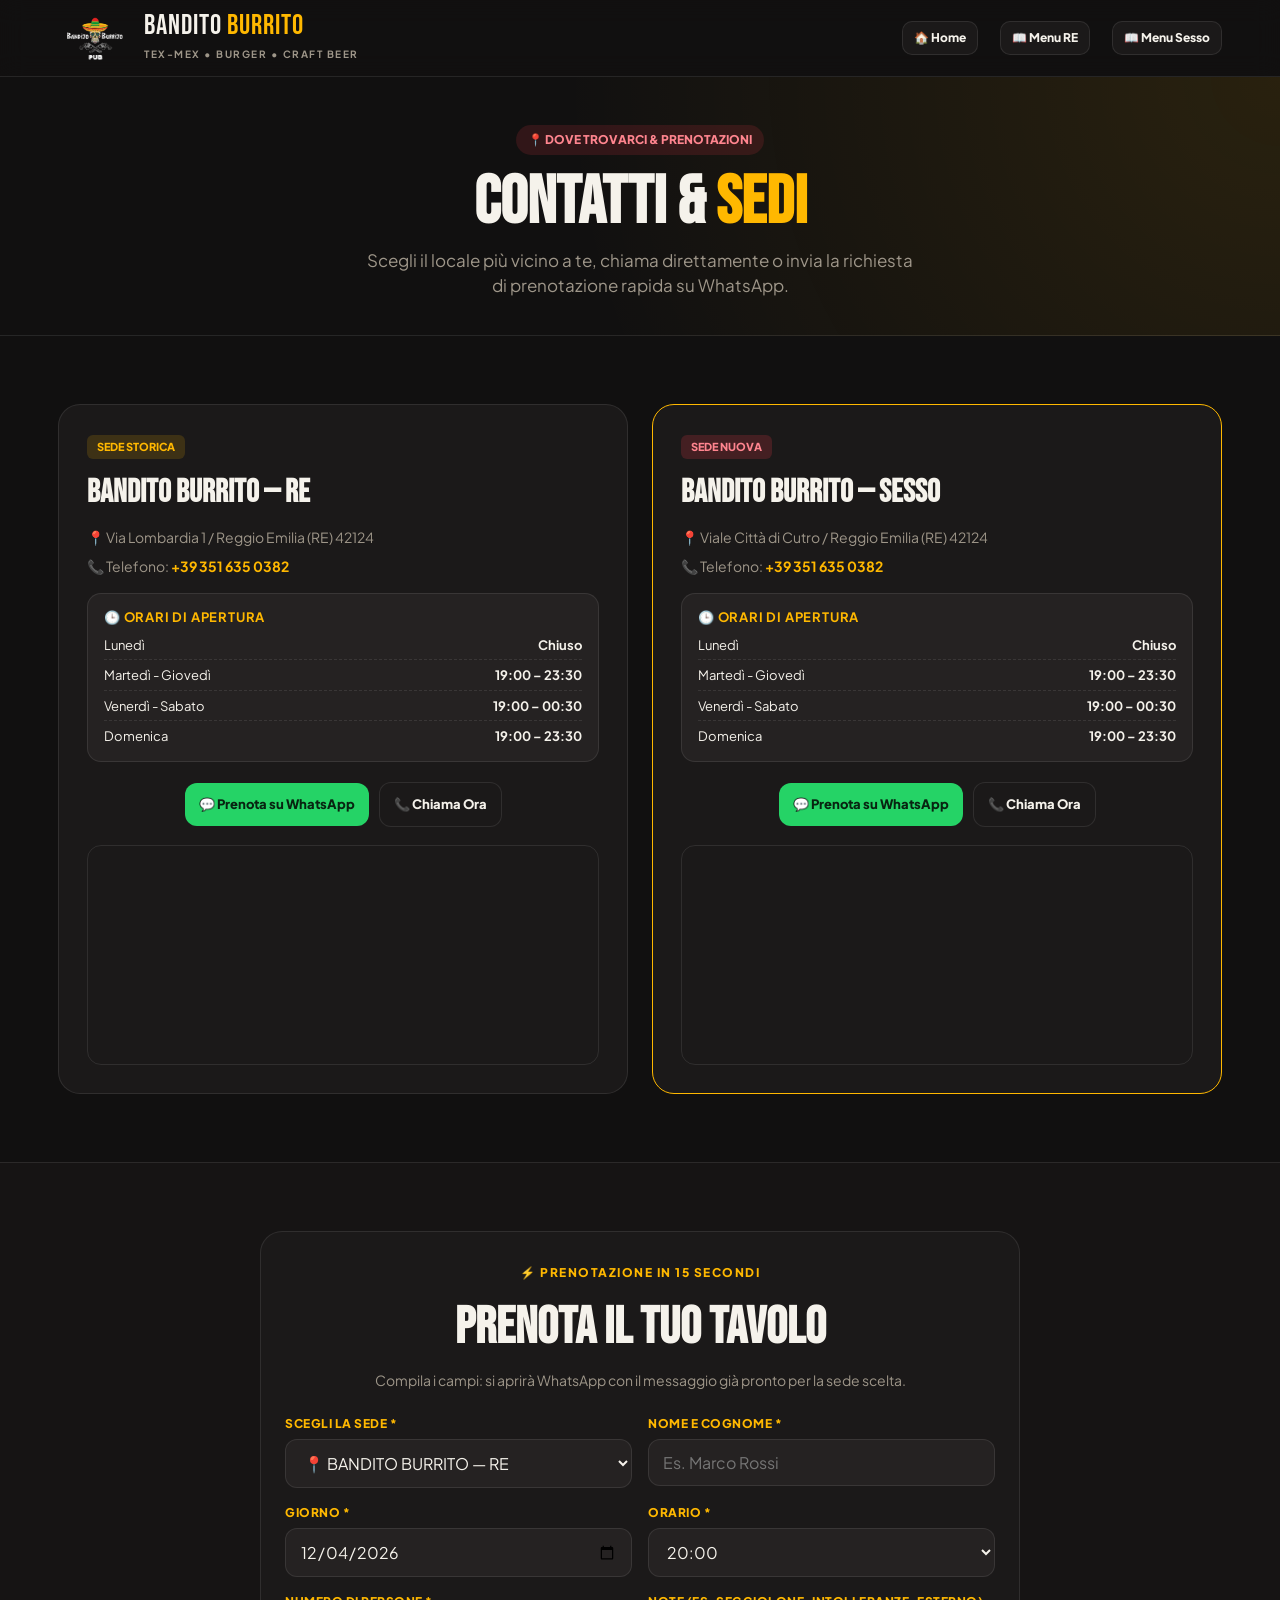
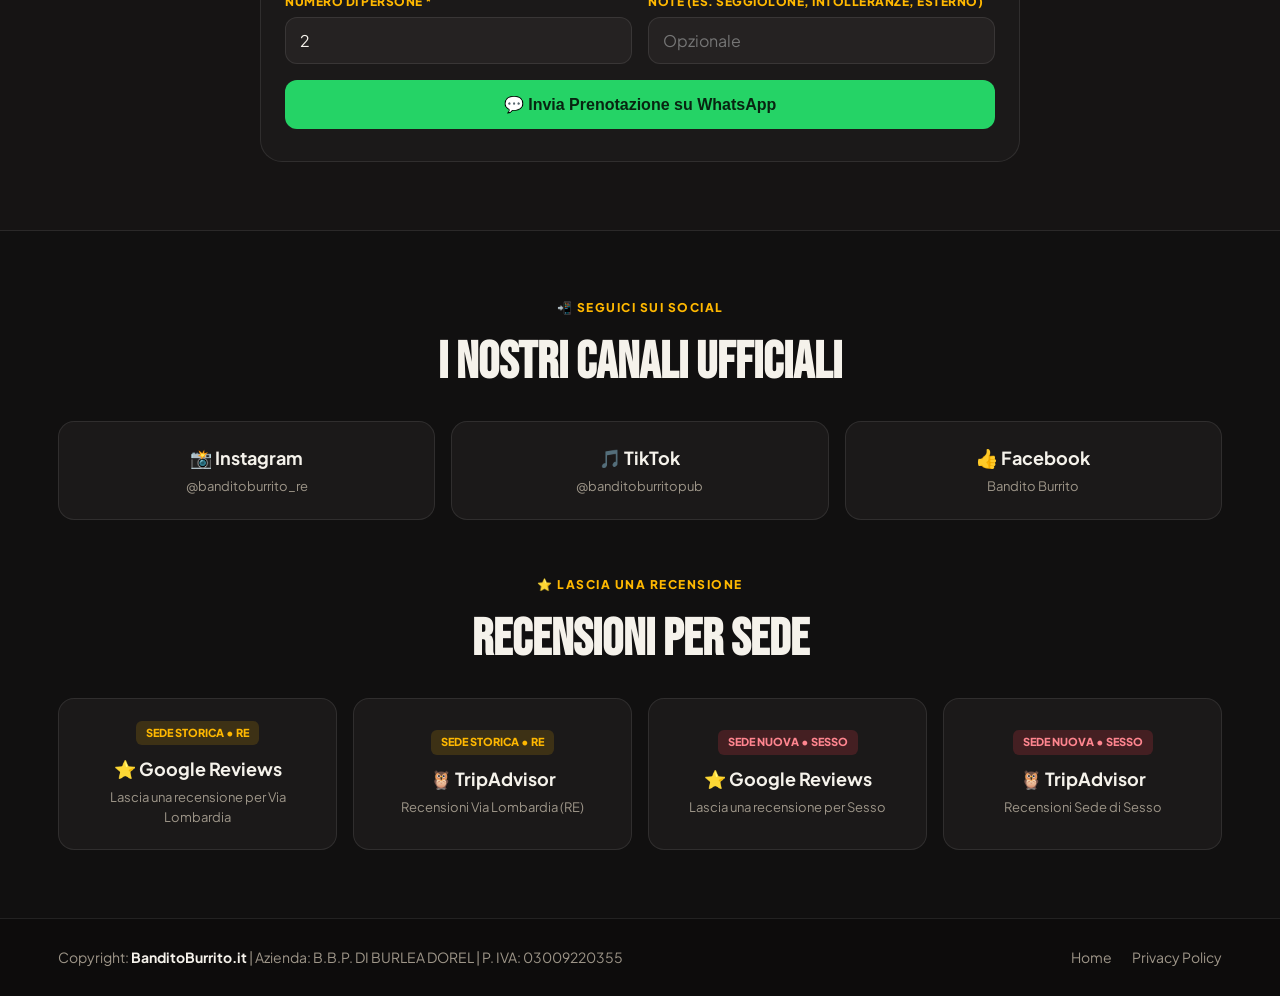
<file: contatti.html>
<!DOCTYPE html>
<html lang="it">

<head>
    <meta name="referrer" content="strict-origin-when-cross-origin">
    <meta charset="UTF-8">
    <meta name="viewport" content="width=device-width, initial-scale=1.0">
    <title>Contatti e Prenotazioni | Bandito Burrito</title>
    <meta name="description" content="Prenota il tuo tavolo da Bandito Burrito a Reggio Emilia o nella nuova sede di Sesso. Orari, indirizzi, telefono e WhatsApp.">
    <!-- Google Fonts -->
    <link rel="preconnect" href="https://fonts.googleapis.com">
    <link rel="preconnect" href="https://fonts.gstatic.com" crossorigin>
    <link href="https://fonts.googleapis.com/css2?family=Bebas+Neue&family=Plus+Jakarta+Sans:wght@400;600;700;800&display=swap" rel="stylesheet">
    <!-- CSS Principale -->
    <link rel="stylesheet" href="css/style.css">
</head>

<body>
    <!-- HEADER IDENTICO ALLA HOME E AI MENU -->
    <header class="site-header">
        <div class="container nav-inner">
            <a href="index.html" class="brand">
                <img src="images/picwish_ew.webp" alt="Bandito Burrito Logo" class="brand-logo">
                <div class="brand-text">
                    <span class="brand-title">BANDITO <em>BURRITO</em></span>
                    <span class="brand-sub">TEX-MEX • BURGER • CRAFT BEER</span>
                </div>
            </a>
            <!-- Navigazione Desktop -->
            <nav class="main-nav">
                <a href="index.html" class="qr-nav-btn">🏠 Home</a>
                <a href="menu-sede1.html" class="qr-nav-btn">📖 Menu RE</a>
                <a href="menu-sede2.html" class="qr-nav-btn">📖 Menu Sesso</a>
            </nav>
            <!-- Navigazione Mobile centrata -->
            <div class="mobile-top-links">
                <a href="index.html" class="qr-nav-btn">🏠 Home</a>
                <a href="menu-sede1.html" class="qr-nav-btn">📖 Menu RE</a>
                <a href="menu-sede2.html" class="qr-nav-btn">📖 Menu Sesso</a>
            </div>
        </div>
    </header>
    <!-- INTESTAZIONE PAGINA CENTRATA -->
    <section class="page-hero" style="text-align: center;">
        <div class="container">
            <span class="eyebrow">📍 DOVE TROVARCI & PRENOTAZIONI</span>
            <h1>CONTATTI & <span class="text-gold">SEDI</span></h1>
            <p class="hero-lead" style="margin: 0 auto;">
                Scegli il locale più vicino a te, chiama direttamente o invia la richiesta di prenotazione rapida su WhatsApp.
            </p>
        </div>
    </section>
    <!-- SCHEDE DELLE 2 SEDI CON ORARI E MAPPE -->
    <section class="section">
        <div class="container locations-grid">
            <!-- SEDE 1: REGGIO EMILIA -->
            <div class="location-box">
                <span class="loc-pill">SEDE STORICA</span>
                <h3>BANDITO BURRITO — RE</h3>
                <p class="loc-address">📍 Via Lombardia 1 / Reggio Emilia (RE) 42124</p>
                <p class="loc-phone">📞 Telefono: <a href="tel:+393516350382"><strong>+39 351 635 0382</strong></a></p>
                <div class="hours-box">
                    <h4>🕒 Orari di Apertura</h4>
                    <ul>
                        <li><span>Lunedì</span> <strong>Chiuso</strong></li>
                        <li><span>Martedì - Giovedì</span> <strong>19:00 – 23:30</strong></li>
                        <li><span>Venerdì - Sabato</span> <strong>19:00 – 00:30</strong></li>
                        <li><span>Domenica</span> <strong>19:00 – 23:30</strong></li>
                    </ul>
                </div>
                <div class="loc-actions" style="display: flex; justify-content: center; align-items: center; flex-wrap: nowrap; gap: 10px; width: 100%;">
                    <a href="https://api.whatsapp.com/send?phone=393516350382&text=Ciao%20Bandito!%20Vorrei%20prenotare%20un%20tavolo%20nella%20SEDE%20STORICA%20(Reggio%20Emilia)" target="_blank" rel="noopener" class="btn btn-whatsapp" style="white-space: nowrap; padding: 12px 14px; font-size: 13px;">💬 Prenota su WhatsApp</a>
                    <a href="tel:+393516350382" class="btn btn-outline" style="white-space: nowrap; padding: 12px 14px; font-size: 13px;">📞 Chiama Ora</a>
                </div>
                <div class="map-embed">
                    <iframe src="https://www.google.com/maps/embed?pb=!1m18!1m12!1m3!1d2835.3681984445893!2d10.636771!3d44.71209650000001!2m3!1f0!2f0!3f0!3m2!1i1024!2i768!4f13.1!3m3!1m2!1s0x47801d284d192d33%3A0xff5f6aa160893fef!2sBandito%20Burrito%20Pub!5e0!3m2!1sit!2sit!4v1794605596472!5m2!1sit!2sit" loading="lazy" referrerpolicy="no-referrer-when-downgrade" title="Mappa Sede Storica"></iframe>
                </div>
            </div>
            <!-- SEDE 2: SESSO -->
            <div class="location-box location-highlight">
                <span class="loc-pill pill-chili">SEDE NUOVA</span>
                <h3>BANDITO BURRITO — SESSO</h3>
                <p class="loc-address">📍 Viale Città di Cutro / Reggio Emilia (RE) 42124</p>
                <p class="loc-phone">📞 Telefono: <a href="tel:+393516350382"><strong>+39 351 635 0382</strong></a></p>
                <div class="hours-box">
                    <h4>🕒 Orari di Apertura</h4>
                    <ul>
                        <li><span>Lunedì</span> <strong>Chiuso</strong></li>
                        <li><span>Martedì - Giovedì</span> <strong>19:00 – 23:30</strong></li>
                        <li><span>Venerdì - Sabato</span> <strong>19:00 – 00:30</strong></li>
                        <li><span>Domenica</span> <strong>19:00 – 23:30</strong></li>
                    </ul>
                </div>
                <div class="loc-actions" style="display: flex; justify-content: center; align-items: center; flex-wrap: nowrap; gap: 10px; width: 100%;">
                    <a href="https://api.whatsapp.com/send?phone=393516350382&text=Ciao%20Bandito!%20Vorrei%20prenotare%20un%20tavolo%20nella%20SEDE%20NUOVA%20(Sesso)" target="_blank" rel="noopener" class="btn btn-whatsapp" style="white-space: nowrap; padding: 12px 14px; font-size: 13px;">💬 Prenota su WhatsApp</a>
                    <a href="tel:+393516350382" class="btn btn-outline" style="white-space: nowrap; padding: 12px 14px; font-size: 13px;">📞 Chiama Ora</a>
                </div>
                <div class="map-embed">
                    <iframe src="https://www.google.com/maps/embed?pb=!1m14!1m12!1m3!1d177.17501005707885!2d10.62112378394973!3d44.72368988979068!2m3!1f0!2f0!3f0!3m2!1i1024!2i768!4f13.1!5e0!3m2!1sit!2sit!4v1794760718921!5m2!1sit!2sit" loading="lazy" referrerpolicy="no-referrer-when-downgrade" title="Mappa Nuova Apertura"></iframe>
                </div>
            </div>
        </div>
    </section>
    <!-- MODULO DI PRENOTAZIONE RAPIDA (INVIO AUTOMATICO SU WHATSAPP) -->
    <section class="section section-alt" id="prenota-form">
        <div class="container">
            <div class="booking-card">
                <div class="section-header center" style="margin-bottom: 24px;">
                    <span class="section-tag">⚡ PRENOTAZIONE IN 15 SECONDI</span>
                    <h2>PRENOTA IL TUO TAVOLO</h2>
                    <p style="color: var(--muted); font-size: 14px;">Compila i campi: si aprirà WhatsApp con il messaggio già pronto per la sede scelta.</p>
                </div>
                <form id="whatsapp-booking-form" class="booking-form-grid">
                    <div class="form-group">
                        <label for="book-sede">Scegli la Sede *</label>
                        <select id="book-sede" required>
                            <option value="BANDITO BURRITO — RE">📍 BANDITO BURRITO — RE</option>
                            <option value="BANDITO BURRITO — SESSO">🚀 BANDITO BURRITO — SESSO</option>
                        </select>
                    </div>
                    <div class="form-group">
                        <label for="book-name">Nome e Cognome *</label>
                        <input type="text" id="book-name" placeholder="Es. Marco Rossi" required>
                    </div>
                    <div class="form-group">
                        <label for="book-date">Giorno *</label>
                        <input type="date" id="book-date" required>
                    </div>
                    <div class="form-group">
                        <label for="book-time">Orario *</label>
                        <select id="book-time" required>
                            <option value="19:30">19:30</option>
                            <option value="20:00" selected>20:00</option>
                            <option value="20:30">20:30</option>
                            <option value="21:00">21:00</option>
                            <option value="21:30">21:30</option>
                            <option value="22:00">22:00</option>
                        </select>
                    </div>
                    <div class="form-group">
                        <label for="book-guests">Numero di Persone *</label>
                        <input type="number" id="book-guests" min="1" max="30" value="2" required>
                    </div>
                    <div class="form-group">
                        <label for="book-notes">Note (es. seggiolone, intolleranze, esterno)</label>
                        <input type="text" id="book-notes" placeholder="Opzionale">
                    </div>
                    <div class="form-group full-width">
                        <button type="submit" class="btn btn-whatsapp" style="width: 100%; font-size: 16px; padding: 15px;">
                            💬 Invia Prenotazione su WhatsApp
                        </button>
                    </div>
                </form>
            </div>
        </div>
    </section>
    <!-- SOCIAL (INSTAGRAM, TIKTOK, FACEBOOK) & 4 BOX RECENSIONI -->
    <section class="section">
        <div class="container">
            <div class="section-header center">
                <span class="section-tag">📲 SEGUICI SUI SOCIAL</span>
                <h2>I NOSTRI CANALI UFFICIALI</h2>
            </div>
            <div class="social-cards-grid">
                <a href="https://instagram.com/banditoburrito_re" target="_blank" rel="noopener" class="social-card">
                    <strong>📸 Instagram</strong>
                    <span>@banditoburrito_re</span>
                </a>
                <a href="https://www.tiktok.com/@banditoburritopub" target="_blank" rel="noopener" class="social-card">
                    <strong>🎵 TikTok</strong>
                    <span>@banditoburritopub</span>
                </a>
                <a href="https://www.facebook.com/banditoburrito" target="_blank" rel="noopener" class="social-card">
                    <strong>👍 Facebook</strong>
                    <span>Bandito Burrito</span>
                </a>
            </div>
            <div class="section-header center" style="margin-top: 56px;">
                <span class="section-tag">⭐ LASCIA UNA RECENSIONE</span>
                <h2>RECENSIONI PER SEDE</h2>
            </div>
            <div class="reviews-4-grid">
                <a href="https://g.page/r/Ce8_iWChal__EBM/review" target="_blank" rel="noopener" class="social-card">
                    <span class="loc-pill">SEDE STORICA • RE</span>
                    <strong>⭐ Google Reviews</strong>
                    <span>Lascia una recensione per Via Lombardia</span>
                </a>
                <a href="https://www.tripadvisor.it/Restaurant_Review-g194875-d25554077-Reviews-Bandito_Burrito_Pub-Reggio_Emilia_Province_of_Reggio_Emilia_Emilia_Romagna.html" target="_blank" rel="noopener" class="social-card">
                    <span class="loc-pill">SEDE STORICA • RE</span>
                    <strong>🦉 TripAdvisor</strong>
                    <span>Recensioni Via Lombardia (RE)</span>
                </a>
                <a href="#INSERISCI_LINK_GOOGLE_SESSO" target="_blank" rel="noopener" class="social-card">
                    <span class="loc-pill pill-chili">SEDE NUOVA • SESSO</span>
                    <strong>⭐ Google Reviews</strong>
                    <span>Lascia una recensione per Sesso</span>
                </a>
                <a href="#INSERISCI_LINK_TRIPADVISOR_SESSO" target="_blank" rel="noopener" class="social-card">
                    <span class="loc-pill pill-chili">SEDE NUOVA • SESSO</span>
                    <strong>🦉 TripAdvisor</strong>
                    <span>Recensioni Sede di Sesso</span>
                </a>
            </div>
        </div>
    </section>
    <!-- FOOTER CON SOLO HOME E PRIVACY POLICY -->
    <footer class="site-footer" style="padding: 28px 0; border-top: 1px solid var(--border); background: #0d0c0c; font-size: 14px; color: var(--muted);">
        <div class="container footer-inner" style="display: flex; justify-content: space-between; align-items: center; flex-wrap: wrap; gap: 16px;">
            <div>Copyright: <strong style="color: var(--text);">BanditoBurrito.it</strong> | Azienda: B.B.P. DI BURLEA DOREL | P. IVA: 03009220355</div>
            <div class="footer-links" style="display: flex; gap: 20px; align-items: center;">
                <a href="index.html">Home</a>
                <a href="https://www.iubenda.com/privacy-policy/90189683" target="_blank" rel="noopener">Privacy Policy</a>
            </div>
        </div>
    </footer>
    <script>
    // Data odierna automatica nel modulo


    const today = new Date().toLocaleDateString('sv-SE'); // formato YYYY-MM-DD locale
    const dateInput = document.getElementById('book-date');
    dateInput.value = today;
    dateInput.min = today;


    // Invio prenotazione WhatsApp
    document.getElementById('whatsapp-booking-form').addEventListener('submit', function(e) {
        e.preventDefault();
        const sede = document.getElementById('book-sede').value;
        const nome = document.getElementById('book-name').value.trim();
        const rawDate = document.getElementById('book-date').value;
        const data = rawDate.split('-').reverse().join('/');
        const ora = document.getElementById('book-time').value;
        const persone = document.getElementById('book-guests').value;
        const note = document.getElementById('book-notes').value.trim();

        const msg = `Ciao Bandito Burrito! 🌮\nVorrei prenotare un tavolo:\n• Sede: ${sede}\n• Nome: ${nome}\n• Giorno: ${data}\n• Orario: ${ora}\n• Persone: ${persone}${note ? `\n• Note: ${note}` : ''}`;
        const waUrl = `https://api.whatsapp.com/send?phone=393516350382&text=${encodeURIComponent(msg)}`;
        window.open(waUrl, '_blank', 'noopener,noreferrer');
    });

    // Nasconde l'header scorrendo in giù e lo mostra scorrendo in su
    const siteHeader = document.querySelector('.site-header');
    let lastScrollY = window.scrollY;

    window.addEventListener('scroll', () => {
        if (!siteHeader) return;
        const currentScrollY = window.scrollY;

        if (currentScrollY <= 80) {
            siteHeader.classList.remove('header-hidden');
        } else if (currentScrollY - lastScrollY > 10) {
            siteHeader.classList.add('header-hidden');
        } else if (lastScrollY - currentScrollY > 10) {
            siteHeader.classList.remove('header-hidden');
        }

        lastScrollY = currentScrollY;
    }, { passive: true });
    </script>
</body>

</html>
</file>
<file: css/style.css>
:root {
    --bg: #111010;
    --bg-card: #1b1919;
    --bg-elevated: #252222;
    --text: #f5f2eb;
    --muted: #9e9689;
    --gold: #ffb800;
    --chili: #e63946;
    --guac: #2ec4b6;
    --border: rgba(255, 255, 255, 0.09);
    --font-display: 'Bebas Neue', sans-serif;
    --font-sans: 'Plus Jakarta Sans', sans-serif;
}

* {
    box-sizing: border-box;
    margin: 0;
    padding: 0;
}

html {
    scroll-behavior: smooth;
}

body {
    background: var(--bg);
    color: var(--text);
    font-family: var(--font-sans);
    line-height: 1.5;
    -webkit-font-smoothing: antialiased;
}

.container {
    max-width: 1200px;
    margin: 0 auto;
    padding: 0 18px;
}

a {
    color: inherit;
    text-decoration: none;
}

/* HEADER (UNIFICATO) */
.site-header {
    position: sticky;
    top: 0;
    z-index: 100;
    background: rgba(17, 16, 16, 0.94);
    backdrop-filter: blur(12px);
    border-bottom: 1px solid var(--border);
    transition: transform 0.3s ease;
}

/* Scomparsa allo scroll verso il basso (vale sia per .site-header che per .qr-header) */
.site-header.header-hidden,
.qr-header.header-hidden {
    transform: translateY(-100%);
}

.nav-inner {
    display: flex;
    align-items: center;
    justify-content: space-between;
    height: 76px;
}

.brand {
    display: flex;
    align-items: center;
    gap: 12px;
}

.brand-logo {
    height: 50px;
    width: auto;
    object-fit: contain;
}

.brand-logo-sm {
    height: 38px;
    width: auto;
    object-fit: contain;
}

.brand-title {
    font-family: var(--font-display);
    font-size: 28px;
    letter-spacing: 1px;
    display: block;
    line-height: 1;
}

.brand-title em {
    color: var(--gold);
    font-style: normal;
}

.brand-sub {
    font-size: 10px;
    color: var(--muted);
    letter-spacing: 1.5px;
    font-weight: 700;
}

.main-nav {
    display: flex;
    align-items: center;
    gap: 22px;
    font-weight: 700;
    font-size: 14px;
}

.main-nav a:hover,
.nav-active {
    color: var(--gold);
}

/* PULSANTI */
.btn {
    display: inline-flex;
    align-items: center;
    justify-content: center;
    padding: 12px 20px;
    border-radius: 12px;
    font-weight: 800;
    font-size: 14px;
    cursor: pointer;
    transition: 0.2s;
    border: none;
}

.btn-gold {
    background: var(--gold);
    color: #111;
}

.btn-gold:hover {
    transform: translateY(-2px);
    background: #ffc629;
}

.btn-outline {
    border: 1px solid var(--border);
    background: var(--bg-card);
    color: var(--text);
}

.btn-whatsapp {
    background: #25D366;
    color: #082411;
}

.btn-dark {
    background: #111;
    color: var(--gold);
    padding: 10px 16px;
    border-radius: 10px;
}

/* HERO */
.hero {
    padding: 56px 0;
    border-bottom: 1px solid var(--border);
}

.hero-grid {
    display: grid;
    grid-template-columns: 1.15fr 0.85fr;
    gap: 40px;
    align-items: center;
}

.eyebrow {
    display: inline-block;
    padding: 6px 12px;
    border-radius: 99px;
    background: rgba(230, 57, 70, 0.15);
    color: #ff858f;
    font-size: 12px;
    font-weight: 800;
    margin-bottom: 16px;
}

.hero h1 {
    font-family: var(--font-display);
    font-size: clamp(46px, 6vw, 74px);
    line-height: 0.95;
    margin-bottom: 18px;
}

.text-gold {
    color: var(--gold);
}

.text-chili {
    color: var(--chili);
}

.hero-lead {
    color: var(--muted);
    font-size: 17px;
    margin-bottom: 28px;
    max-width: 560px;
}

.location-cards-hero {
    display: grid;
    grid-template-columns: 1fr 1fr;
    gap: 14px;
}

.loc-hero-btn {
    background: var(--bg-card);
    border: 2px solid var(--border);
    padding: 18px;
    border-radius: 16px;
    display: flex;
    flex-direction: column;
    gap: 4px;
    transition: 0.2s;
}

.loc-hero-btn:hover {
    border-color: var(--gold);
    transform: translateY(-3px);
}

.loc-hero-btn.loc-new {
    border-color: rgba(230, 57, 70, 0.5);
}

.loc-tag {
    font-size: 11px;
    font-weight: 800;
    color: var(--gold);
    letter-spacing: 1px;
}

.loc-hero-btn strong {
    font-family: var(--font-display);
    font-size: 24px;
    letter-spacing: 0.5px;
}

.loc-hero-btn small {
    color: var(--muted);
    font-size: 12px;
}

.hero-img-box {
    position: relative;
    border-radius: 24px;
    overflow: hidden;
    border: 1px solid var(--border);
}

.hero-img-box img {
    width: 100%;
    height: 440px;
    object-fit: cover;
    display: block;
}

.floating-badge {
    position: absolute;
    bottom: 16px;
    right: 16px;
    background: rgba(17, 16, 16, 0.9);
    backdrop-filter: blur(8px);
    padding: 12px 16px;
    border-radius: 14px;
    border: 1px solid var(--gold);
    display: flex;
    flex-direction: column;
}

.floating-badge span {
    color: var(--gold);
    font-weight: 800;
    font-size: 16px;
}

.floating-badge small {
    font-size: 11px;
    color: var(--muted);
}

/* SEZIONI STANDARD */
.section {
    padding: 68px 0;
}

.section-alt {
    background: #161414;
    border-top: 1px solid var(--border);
    border-bottom: 1px solid var(--border);
}

.section-header {
    display: flex;
    justify-content: space-between;
    align-items: flex-end;
    margin-bottom: 32px;
    flex-wrap: wrap;
    gap: 16px;
}

.section-header.center {
    flex-direction: column;
    align-items: center;
    text-align: center;
}

.section-tag {
    color: var(--gold);
    font-size: 12px;
    font-weight: 800;
    letter-spacing: 1.5px;
    text-transform: uppercase;
}

.section h2 {
    font-family: var(--font-display);
    font-size: clamp(34px, 4.5vw, 52px);
    line-height: 1;
    margin-top: 4px;
}

/* SEZIONI CATEGORIA DENTRO IL MENU */
.menu-macro-banner {
    margin: 34px 0 18px;
    padding: 12px 18px;
    border-radius: 14px;
    background: linear-gradient(90deg, rgba(255, 184, 0, 0.16), rgba(230, 57, 70, 0.08));
    border-bottom: 2px solid var(--gold);
    text-align: center;
    font-family: var(--font-display);
    font-size: 30px;
    letter-spacing: 1px;
    color: var(--gold);
}

.menu-cat-section {
    margin-bottom: 38px;
    scroll-margin-top: 210px;
}

.menu-cat-header {
    display: flex;
    justify-content: space-between;
    align-items: baseline;
    flex-wrap: wrap;
    gap: 8px;
    margin-bottom: 16px;
    padding-bottom: 10px;
    border-bottom: 2px solid rgba(255, 184, 0, 0.28);
}

.menu-cat-title-wrap h2 {
    font-family: var(--font-display);
    font-size: clamp(28px, 4vw, 38px);
    color: var(--text);
    letter-spacing: 0.8px;
    line-height: 1.05;
}

.menu-cat-subtitle {
    font-size: 13.5px;
    color: var(--gold);
    font-weight: 600;
    margin-top: 3px;
}

.menu-cat-count {
    font-size: 12px;
    font-weight: 800;
    color: var(--muted);
    background: var(--bg-card);
    padding: 4px 10px;
    border-radius: 99px;
    border: 1px solid var(--border);
}

/* GRIGLIA PIATTI E CARD */
.menu-grid {
    display: grid;
    grid-template-columns: repeat(auto-fill, minmax(310px, 1fr));
    gap: 16px;
}

.dish-card {
    background: var(--bg-card);
    border: 1px solid var(--border);
    border-radius: 18px;
    overflow: hidden;
    display: flex;
    flex-direction: column;
    justify-content: space-between;
    transition: 0.2s;
}

.dish-img-wrap {
    width: 100%;
    height: 190px;
    position: relative;
    overflow: hidden;
    background: #0d0c0c;
}

.dish-img-wrap img {
    width: 100%;
    height: 100%;
    object-fit: cover;
    transition: transform 0.3s;
}

.dish-card:hover .dish-img-wrap img {
    transform: scale(1.04);
}

.dish-body {
    padding: 16px;
    display: flex;
    flex-direction: column;
    gap: 8px;
    flex: 1;
}

.dish-badges {
    display: flex;
    gap: 6px;
    flex-wrap: wrap;
    align-items: center;
}

.badge-pill {
    font-size: 11px;
    font-weight: 800;
    padding: 3px 9px;
    border-radius: 6px;
    background: rgba(255, 184, 0, 0.15);
    color: var(--gold);
}

.badge-pill.badge-fire {
    background: rgba(230, 57, 70, 0.18);
    color: #ff6b78;
    border: 1px solid rgba(230, 57, 70, 0.35);
}

.badge-pill.badge-green {
    background: rgba(46, 196, 182, 0.16);
    color: #4df0e0;
    border: 1px solid rgba(46, 196, 182, 0.35);
}

.badge-pill.badge-new {
    background: rgba(168, 85, 247, 0.18);
    color: #d8b4fe;
    border: 1px solid rgba(168, 85, 247, 0.35);
}

.badge-pill.badge-spec {
    background: rgba(255, 255, 255, 0.08);
    color: #e2ddd5;
    border: 1px solid rgba(255, 255, 255, 0.14);
}

.badge-cat-tag {
    font-size: 10.5px;
    font-weight: 700;
    padding: 3px 8px;
    border-radius: 6px;
    background: rgba(255, 255, 255, 0.06);
    color: var(--muted);
}

.dish-top {
    display: flex;
    justify-content: space-between;
    align-items: flex-start;
    gap: 10px;
}

.dish-title {
    font-size: 18px;
    font-weight: 800;
    line-height: 1.25;
}

.dish-price {
    font-family: var(--font-display);
    font-size: 24px;
    color: var(--gold);
    white-space: nowrap;
}

.dish-desc {
    font-size: 13.5px;
    color: var(--muted);
    flex: 1;
}

.dish-footer {
    display: flex;
    justify-content: space-between;
    align-items: center;
    padding-top: 10px;
    margin-top: 6px;
    border-top: 1px dashed var(--border);
    gap: 8px;
}

.allergen-tag {
    font-size: 11px;
    color: var(--muted);
}

.dish-actions-group {
    display: flex;
    flex-wrap: wrap;
    gap: 6px;
    justify-content: flex-end;
    margin-left: auto;
}

.btn-add-dish {
    background: var(--bg-elevated);
    color: var(--text);
    border: 1px solid var(--border);
    padding: 7px 13px;
    border-radius: 9px;
    font-weight: 800;
    font-size: 12px;
    cursor: pointer;
    white-space: nowrap;
}

.btn-add-dish:hover {
    background: var(--gold);
    color: #111;
}

/* MINI-ICONE ALLERGENI NELLA SCHEDA DEL PIATTO */
.dish-allergen-list {
    display: flex;
    flex-wrap: wrap;
    gap: 5px;
    align-items: center;
}

.allergen-chip {
    display: inline-flex;
    align-items: center;
    gap: 5px;
    background: var(--bg-elevated);
    border: 1px solid var(--border);
    padding: 3px 8px 3px 4px;
    border-radius: 99px;
    font-size: 11px;
    font-weight: 600;
    color: var(--muted);
}

.allergen-chip img {
    width: 18px;
    height: 18px;
    border-radius: 50%;
    object-fit: cover;
}

/* STORIA, RECENSIONI E SEDI */
.story-grid {
    display: grid;
    grid-template-columns: 0.9fr 1.1fr;
    gap: 44px;
    align-items: center;
}

.story-media img {
    width: 100%;
    border-radius: 20px;
    border: 1px solid var(--border);
}

.story-quote {
    margin-top: 14px;
    padding: 16px;
    border-radius: 14px;
    background: var(--bg-card);
    border-left: 4px solid var(--gold);
    font-size: 14px;
}

.story-quote strong {
    display: block;
    margin-top: 6px;
    color: var(--gold);
}

.timeline-steps {
    margin-top: 24px;
    display: flex;
    flex-direction: column;
    gap: 14px;
}

.t-step {
    display: flex;
    gap: 16px;
    background: var(--bg-card);
    padding: 14px 18px;
    border-radius: 14px;
    border: 1px solid var(--border);
}

.t-year {
    font-family: var(--font-display);
    font-size: 28px;
    color: var(--gold);
    min-width: 60px;
}

.locations-grid {
    display: grid;
    grid-template-columns: 1fr 1fr;
    gap: 24px;
}

.location-box {
    background: var(--bg-card);
    border: 1px solid var(--border);
    padding: 28px;
    border-radius: 22px;
}

.location-highlight {
    border-color: var(--gold);
}

.loc-pill {
    display: inline-block;
    font-size: 11px;
    font-weight: 800;
    padding: 4px 10px;
    border-radius: 6px;
    background: rgba(255, 184, 0, 0.15);
    color: var(--gold);
    margin-bottom: 10px;
}

.pill-chili {
    background: rgba(230, 57, 70, 0.2);
    color: #ff858f;
}

.location-box h3 {
    font-family: var(--font-display);
    font-size: 32px;
    margin-bottom: 10px;
}

.loc-address {
    color: var(--muted);
    font-size: 14px;
    margin-bottom: 8px;
}

.loc-actions {
    display: flex;
    gap: 10px;
    flex-wrap: wrap;
    margin-top: 20px;
}

/* QR WEB-APP HEADER & CATEGORIE CENTRATE */
.qr-app-body {
    padding-bottom: 90px;
}

.qr-header {
    position: sticky;
    top: 0;
    z-index: 90;
    background: rgba(17, 16, 16, 0.96);
    backdrop-filter: blur(12px);
    border-bottom: 1px solid var(--border);
    padding-top: 12px;
    transition: transform 0.3s ease;
}

.qr-header-inner {
    display: flex;
    justify-content: space-between;
    align-items: center;
    margin-bottom: 14px;
}

.brand-compact {
    display: flex;
    align-items: center;
    gap: 10px;
}

.active-sede-badge {
    display: block;
    font-size: 11px;
    color: var(--gold);
    font-weight: 800;
}

.qr-nav-actions {
    display: flex;
    align-items: center;
    justify-content: flex-end;
    margin-left: auto;
    gap: 6px;
    flex-wrap: wrap;
}

.mobile-top-links {
    display: none;
}

.qr-nav-btn {
    font-size: 12px;
    font-weight: 800;
    color: var(--text);
    background: var(--bg-card);
    padding: 7px 11px;
    border-radius: 10px;
    border: 1px solid var(--border);
    white-space: nowrap;
    cursor: pointer;
    transition: 0.2s;
}

.qr-nav-btn:hover {
    border-color: var(--gold);
    color: var(--gold);
}

.qr-nav-switch {
    background: rgba(255, 184, 0, 0.14);
    border-color: rgba(255, 184, 0, 0.4);
    color: var(--gold);
}

.qr-controls {
    max-width: 680px;
    margin: 0 auto 12px;
    display: flex;
    flex-direction: column;
    align-items: center;
    gap: 10px;
}

#menu-search {
    width: 100%;
    padding: 12px 16px;
    border-radius: 99px;
    border: 1px solid var(--border);
    background: var(--bg-card);
    color: var(--text);
    font-size: 16px;
    text-align: center;
}

#menu-search:focus {
    border-color: var(--gold);
    outline: none;
}

.quick-tags {
    display: flex;
    justify-content: center;
    align-items: center;
    gap: 10px;
    flex-wrap: wrap;
    width: 100%;
}

.filter-chip {
    background: var(--bg-card);
    color: var(--muted);
    border: 1px solid var(--border);
    padding: 7px 16px;
    border-radius: 99px;
    font-size: 13px;
    font-weight: 800;
    white-space: nowrap;
    cursor: pointer;
    transition: 0.2s;
}

.filter-chip:hover {
    border-color: rgba(255, 184, 0, 0.5);
    color: var(--text);
}

.filter-chip.active {
    background: rgba(255, 184, 0, 0.16);
    border-color: var(--gold);
    color: var(--gold);
}

.cat-scroll-bar {
    display: flex;
    justify-content: center;
    flex-wrap: wrap;
    gap: 8px;
    padding: 12px 18px;
    max-width: 1200px;
    margin: 0 auto;
    border-top: 1px solid var(--border);
}

.cat-tab {
    background: var(--bg-card);
    color: var(--muted);
    border: 1px solid var(--border);
    padding: 8px 15px;
    border-radius: 99px;
    font-weight: 800;
    font-size: 13px;
    white-space: nowrap;
    cursor: pointer;
    transition: 0.2s;
}

.cat-tab:hover {
    color: var(--text);
    border-color: rgba(255, 255, 255, 0.25);
}

.cat-tab.active {
    background: var(--gold);
    color: #111;
    border-color: var(--gold);
}

/* STICKY TABLE TRAY & MODALE */
.table-tray {
    position: fixed;
    bottom: 16px;
    left: 50%;
    transform: translateX(-50%);
    width: calc(100% - 28px);
    max-width: 500px;
    background: var(--gold);
    color: #111;
    padding: 12px 18px;
    border-radius: 16px;
    display: flex;
    justify-content: space-between;
    align-items: center;
    box-shadow: 0 15px 35px rgba(0, 0, 0, 0.7);
    z-index: 200;
}

.tray-info span {
    font-size: 12px;
    font-weight: 700;
    display: block;
}

.tray-info strong {
    font-family: var(--font-display);
    font-size: 26px;
    line-height: 1;
}

.hidden {
    display: none !important;
}

.modal-backdrop {
    position: fixed;
    inset: 0;
    background: rgba(0, 0, 0, 0.8);
    z-index: 300;
    display: grid;
    place-items: center;
    padding: 18px;
}

.modal-card {
    background: var(--bg-card);
    border: 1px solid var(--border);
    border-radius: 20px;
    max-width: 480px;
    width: 100%;
    padding: 22px;
    max-height: 85vh;
    overflow-y: auto;
}

/* PAGINA CONTATTI & PRENOTAZIONI */
.page-hero {
    padding: 48px 0 36px;
    border-bottom: 1px solid var(--border);
    background: radial-gradient(circle at top right, rgba(255, 184, 0, 0.1), transparent 55%);
}

.page-hero h1 {
    font-family: var(--font-display);
    font-size: clamp(42px, 6vw, 68px);
    line-height: 0.95;
    margin-bottom: 12px;
}

.loc-phone {
    font-size: 14px;
    color: var(--muted);
    margin-bottom: 16px;
}

.loc-phone a {
    color: var(--gold);
}

.hours-box {
    background: var(--bg-elevated);
    border: 1px solid var(--border);
    border-radius: 14px;
    padding: 14px 16px;
    margin: 14px 0;
}

.hours-box h4 {
    font-size: 13px;
    color: var(--gold);
    text-transform: uppercase;
    letter-spacing: 0.8px;
    margin-bottom: 8px;
}

.hours-box ul {
    list-style: none;
    display: flex;
    flex-direction: column;
    gap: 6px;
    font-size: 13px;
}

.hours-box li {
    display: flex;
    justify-content: space-between;
    border-bottom: 1px dashed var(--border);
    padding-bottom: 4px;
}

.hours-box li:last-child {
    border-bottom: none;
    padding-bottom: 0;
}

.map-embed {
    margin-top: 18px;
    border-radius: 14px;
    overflow: hidden;
    border: 1px solid var(--border);
    height: 220px;
}

.map-embed iframe {
    width: 100%;
    height: 100%;
    border: 0;
    filter: grayscale(0.2) contrast(1.05);
}

.booking-card {
    max-width: 760px;
    margin: 0 auto;
    background: var(--bg-card);
    border: 1px solid var(--border);
    border-radius: 22px;
    padding: 32px 24px;
}

.booking-form-grid {
    display: grid;
    grid-template-columns: 1fr 1fr;
    gap: 16px;
}

.form-group {
    display: flex;
    flex-direction: column;
    gap: 6px;
}

.form-group.full-width {
    grid-column: 1 / -1;
}

.form-group label {
    font-size: 12px;
    font-weight: 800;
    color: var(--gold);
    text-transform: uppercase;
    letter-spacing: 0.5px;
}

.form-group input,
.form-group select {
    padding: 12px 14px;
    border-radius: 12px;
    border: 1px solid var(--border);
    background: var(--bg-elevated);
    color: var(--text);
    font-size: 16px;
    font-family: var(--font-sans);
}

/* CARD SOCIAL E RECENSIONI */
.social-cards-grid {
    display: grid;
    grid-template-columns: repeat(3, 1fr);
    gap: 16px;
}

.reviews-4-grid {
    display: grid;
    grid-template-columns: repeat(4, 1fr);
    gap: 16px;
}

.social-card {
    display: flex;
    flex-direction: column;
    align-items: center;
    justify-content: center;
    gap: 6px;
    background: var(--bg-card);
    border: 1px solid var(--border);
    border-radius: 16px;
    padding: 22px 18px;
    text-align: center;
    transition: 0.2s;
}

.social-card:hover {
    border-color: var(--gold);
    transform: translateY(-3px);
}

.social-card .loc-pill {
    margin-bottom: 4px;
}

.social-card strong {
    display: block;
    font-size: 18px;
    color: var(--text);
}

.social-card span:not(.loc-pill) {
    font-size: 13px;
    color: var(--muted);
}

.site-footer {
    padding: 30px 0;
    border-top: 1px solid var(--border);
    font-size: 13px;
    color: var(--muted);
}

.footer-inner {
    display: flex;
    justify-content: space-between;
    flex-wrap: wrap;
    gap: 12px;
}

.footer-links {
    display: flex;
    gap: 16px;
}

@media (max-width: 980px) {
    .reviews-4-grid {
        grid-template-columns: repeat(2, 1fr);
    }
}

@media (max-width: 860px) {

    .hero-grid,
    .story-grid,
    .locations-grid,
    .location-cards-hero,
    .booking-form-grid,
    .social-cards-grid {
        grid-template-columns: 1fr;
    }

    .main-nav {
        display: none;
    }

    .nav-inner {
        height: auto;
        padding: 12px 18px;
        flex-direction: column;
        align-items: flex-start;
        gap: 10px;
    }

    .mobile-top-links {
        display: flex;
        width: 100%;
        justify-content: center;
        gap: 8px;
    }

    .qr-header-inner {
        flex-direction: column;
        align-items: flex-start;
        gap: 10px;
        margin-bottom: 12px;
    }

    .brand-compact {
        justify-content: flex-start;
    }

    .qr-nav-actions {
        width: 100%;
        justify-content: center;
        margin-left: 0;
    }

    .quick-tags {
        justify-content: center;
        flex-wrap: nowrap;
        overflow-x: auto;
        gap: 6px;
    }

    .filter-chip {
        padding: 7px 11px;
        font-size: 12px;
    }

    .cat-scroll-bar {
        justify-content: flex-start;
        flex-wrap: nowrap;
        overflow-x: auto;
        scrollbar-width: none;
        padding: 10px 14px;
    }

    .cat-scroll-bar::-webkit-scrollbar {
        display: none;
    }
}

@media (max-width: 600px) {
    .reviews-4-grid {
        grid-template-columns: 1fr;
    }
}
</file>
